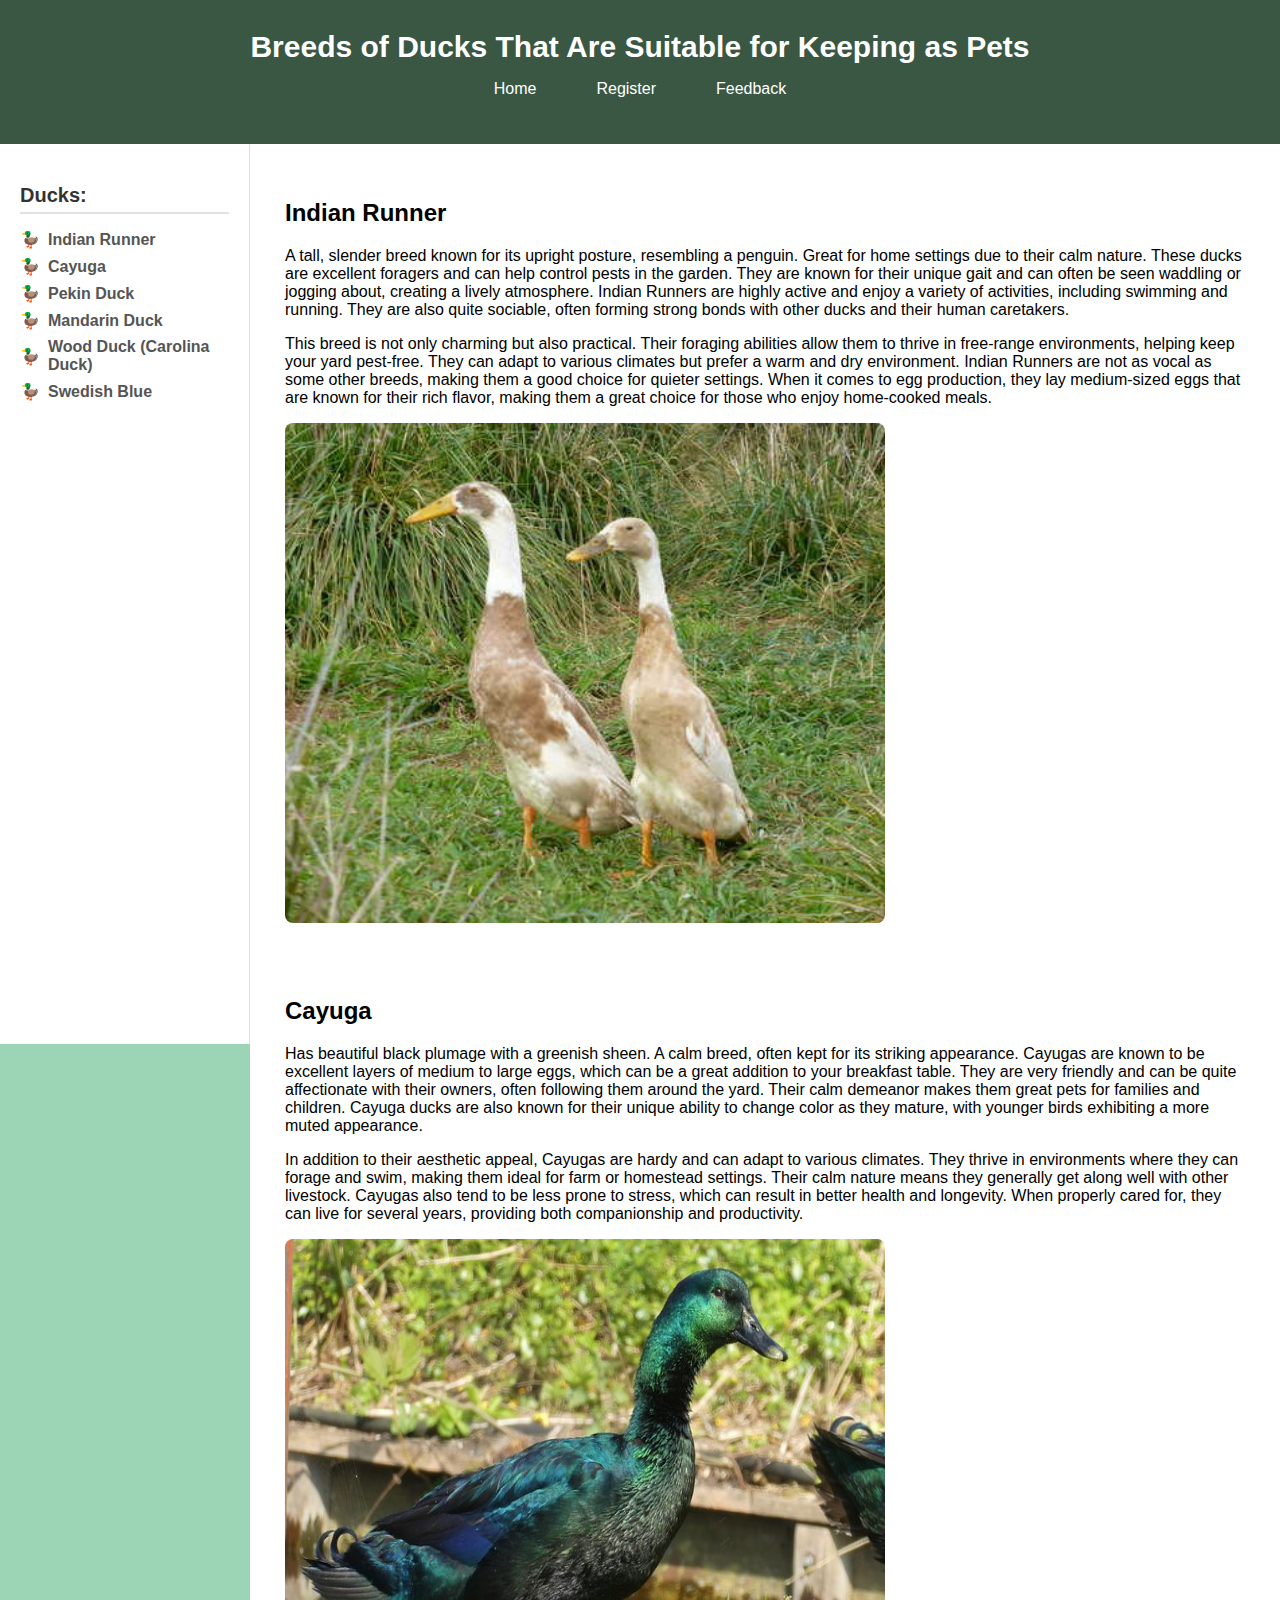
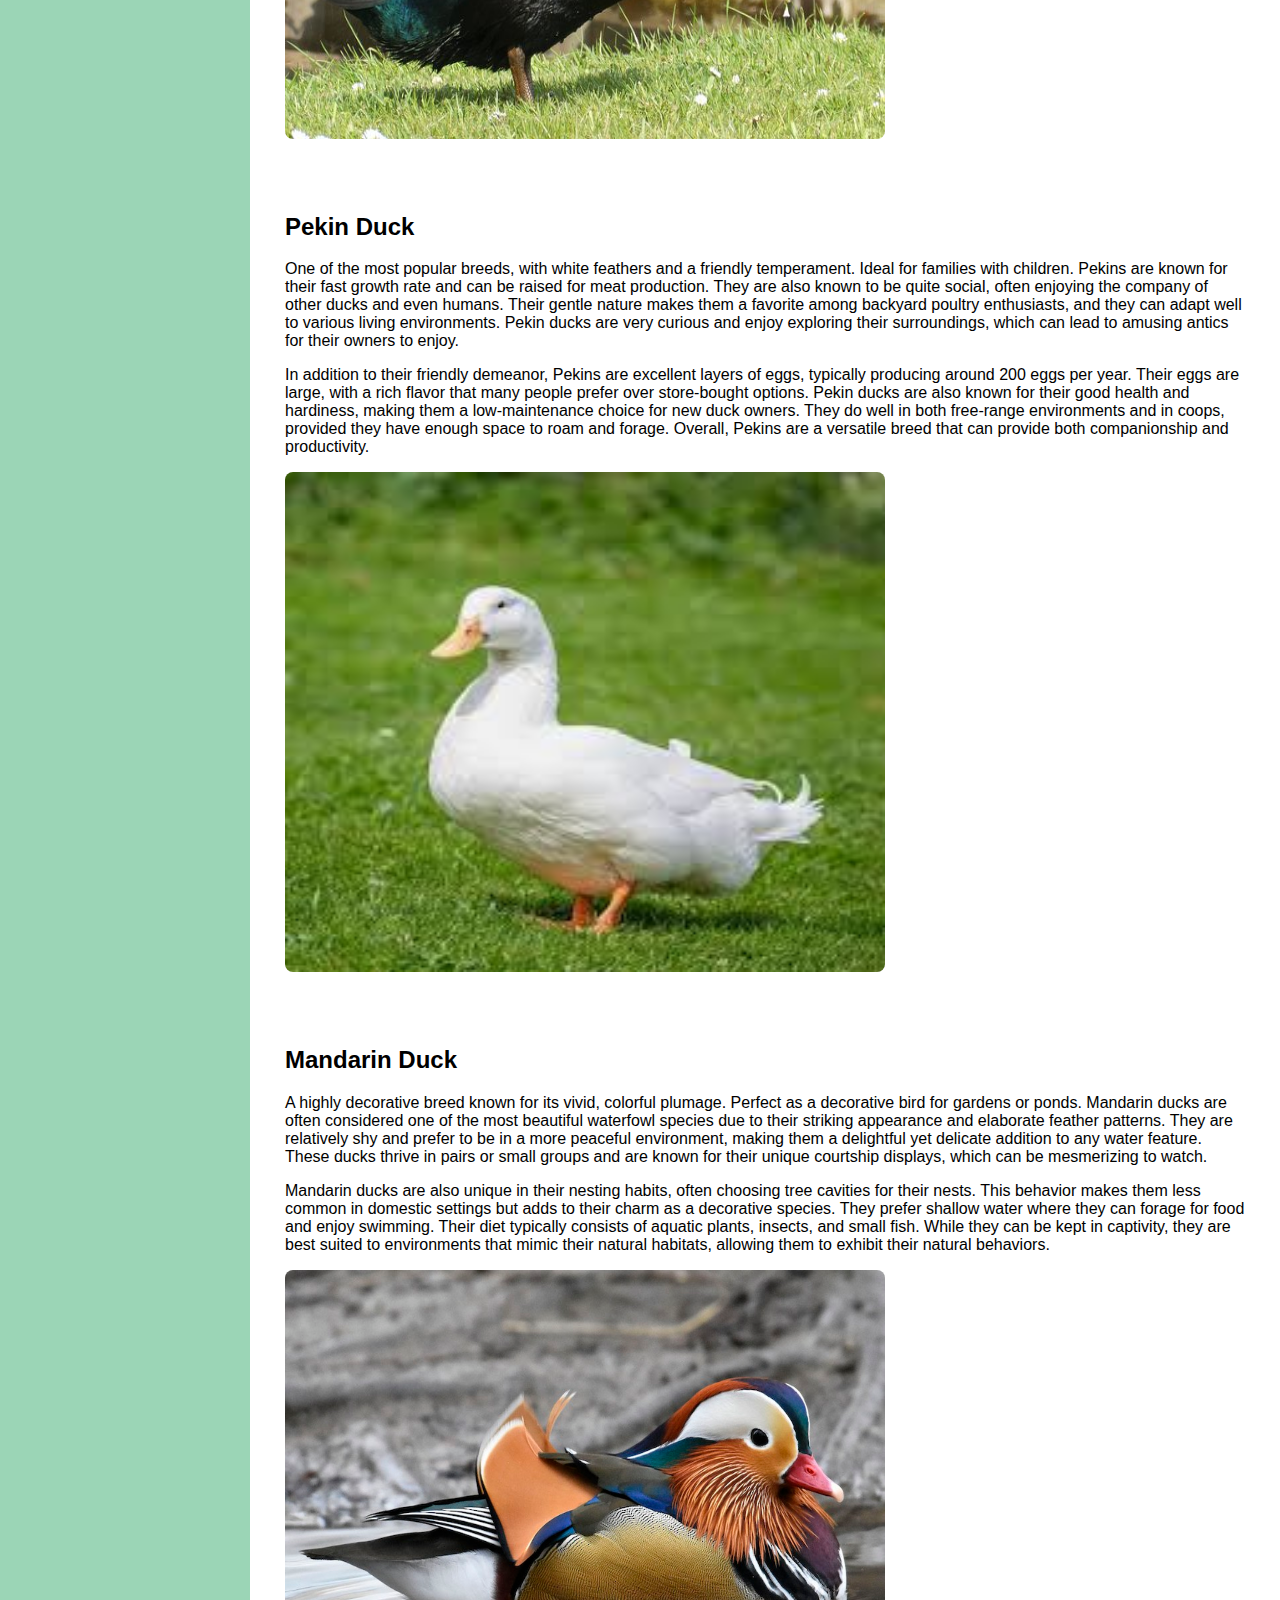
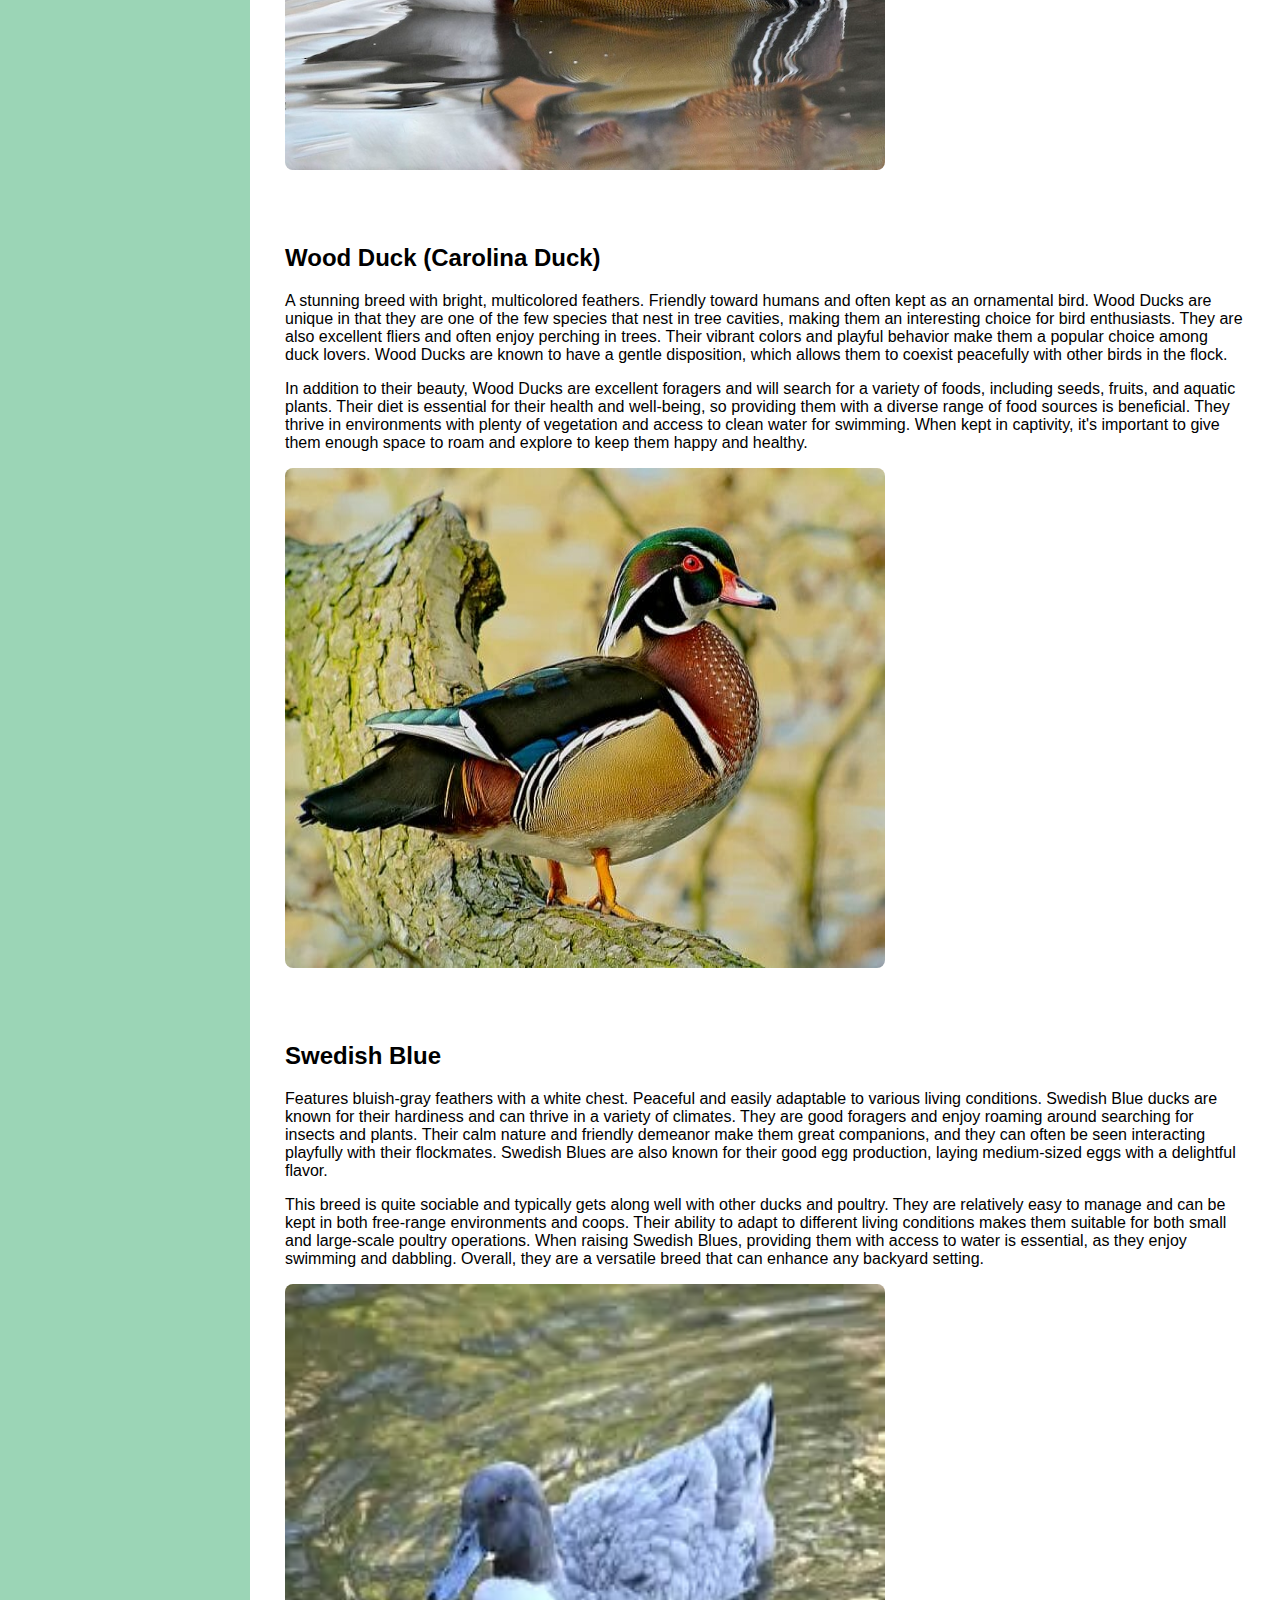
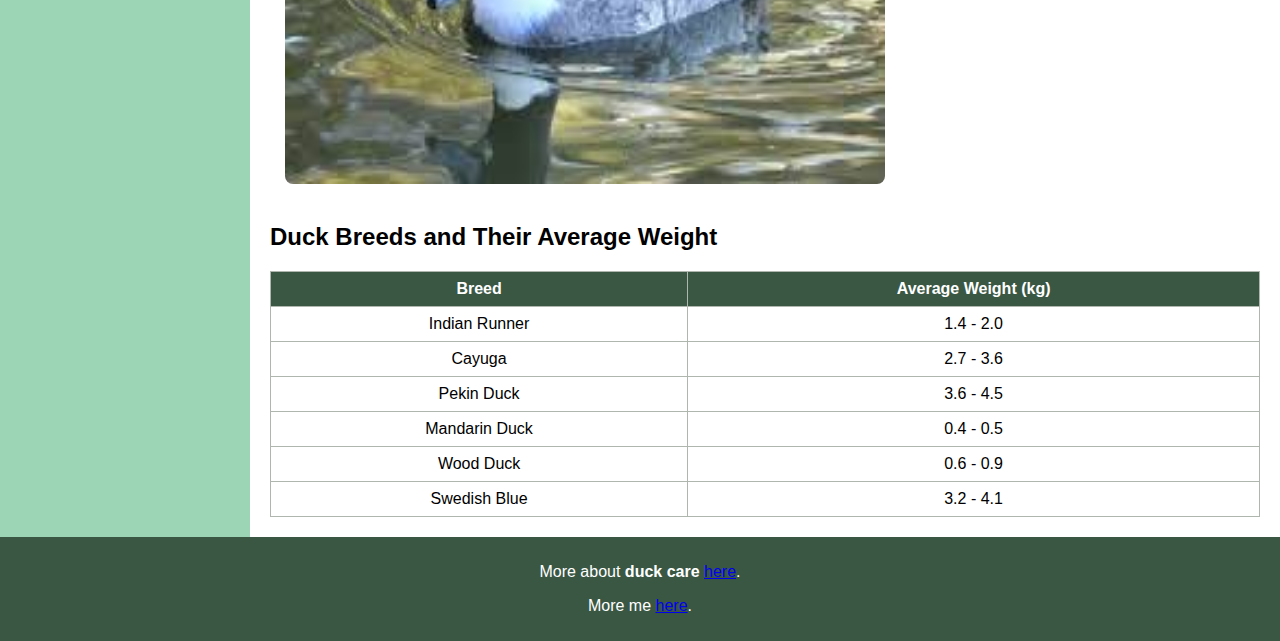
<file: index.html>
<!DOCTYPE html>
<html lang="en">
<head>
    <meta charset="UTF-8">
    <meta name="viewport" content="width=device-width, initial-scale=1.0">
    <title>Duck Breeds</title>
    <link rel="stylesheet" href="styles_index.css">
</head>
<body>
    <header>
        <h1>Breeds of Ducks That Are Suitable for Keeping as Pets</h1>
        <nav>
            <ul>
                <li><a href="index.html">Home</a></li>
                <li><a href="register.html">Register</a></li>
                <li><a href="feedback.html">Feedback</a></li>
            </ul>
        </nav>
    </header>

    <div class="container">
        <aside>
            <h3>Ducks:</h3>
            <ol class="ducks-list">
                <li><a href="#indian-runner">Indian Runner</a></li>
                <li><a href="#cayuga">Cayuga</a></li>
                <li><a href="#pekin-duck">Pekin Duck</a></li>
                <li><a href="#mandarin-duck">Mandarin Duck</a></li>
                <li><a href="#wood-duck">Wood Duck (Carolina Duck)</a></li>
                <li><a href="#swedish-blue">Swedish Blue</a></li>
            </ol>
        </aside>


        <main>
            <!-- Статті про качок -->
                <article id="indian-runner">
                    <h2>Indian Runner</h2>
                    <p>A tall, slender breed known for its upright posture, resembling a penguin. Great for home settings due to their calm nature. These ducks are excellent foragers and can help control pests in the garden. They are known for their unique gait and can often be seen waddling or jogging about, creating a lively atmosphere. Indian Runners are highly active and enjoy a variety of activities, including swimming and running. They are also quite sociable, often forming strong bonds with other ducks and their human caretakers.</p>
                    <p>This breed is not only charming but also practical. Their foraging abilities allow them to thrive in free-range environments, helping keep your yard pest-free. They can adapt to various climates but prefer a warm and dry environment. Indian Runners are not as vocal as some other breeds, making them a good choice for quieter settings. When it comes to egg production, they lay medium-sized eggs that are known for their rich flavor, making them a great choice for those who enjoy home-cooked meals.</p>
                    <img src="./images/FandWRunnerPair.jpg" alt="Indian Runner img" style="width: 600px; height: 500px;">
                </article>

                <article id="cayuga">
                    <h2>Cayuga</h2>
                    <p>Has beautiful black plumage with a greenish sheen. A calm breed, often kept for its striking appearance. Cayugas are known to be excellent layers of medium to large eggs, which can be a great addition to your breakfast table. They are very friendly and can be quite affectionate with their owners, often following them around the yard. Their calm demeanor makes them great pets for families and children. Cayuga ducks are also known for their unique ability to change color as they mature, with younger birds exhibiting a more muted appearance.</p>
                    <p>In addition to their aesthetic appeal, Cayugas are hardy and can adapt to various climates. They thrive in environments where they can forage and swim, making them ideal for farm or homestead settings. Their calm nature means they generally get along well with other livestock. Cayugas also tend to be less prone to stress, which can result in better health and longevity. When properly cared for, they can live for several years, providing both companionship and productivity.</p>
                    <img src="./images/bird-6769061__480_ef9394c5-51fa-4393-b89a-00b68c5917c5.jpg" alt="Cayuga img" style="width: 600px; height: 500px;">
                </article>

                <article id="pekin-duck">
                    <h2>Pekin Duck</h2>
                    <p>One of the most popular breeds, with white feathers and a friendly temperament. Ideal for families with children. Pekins are known for their fast growth rate and can be raised for meat production. They are also known to be quite social, often enjoying the company of other ducks and even humans. Their gentle nature makes them a favorite among backyard poultry enthusiasts, and they can adapt well to various living environments. Pekin ducks are very curious and enjoy exploring their surroundings, which can lead to amusing antics for their owners to enjoy.</p>
                    <p>In addition to their friendly demeanor, Pekins are excellent layers of eggs, typically producing around 200 eggs per year. Their eggs are large, with a rich flavor that many people prefer over store-bought options. Pekin ducks are also known for their good health and hardiness, making them a low-maintenance choice for new duck owners. They do well in both free-range environments and in coops, provided they have enough space to roam and forage. Overall, Pekins are a versatile breed that can provide both companionship and productivity.</p>
                    <img src="./images/images.jpg" alt="Pekin Duck img" style="width: 600px; height: 500px;">
                </article>

                <article id="mandarin-duck">
                    <h2>Mandarin Duck</h2>
                    <p>A highly decorative breed known for its vivid, colorful plumage. Perfect as a decorative bird for gardens or ponds. Mandarin ducks are often considered one of the most beautiful waterfowl species due to their striking appearance and elaborate feather patterns. They are relatively shy and prefer to be in a more peaceful environment, making them a delightful yet delicate addition to any water feature. These ducks thrive in pairs or small groups and are known for their unique courtship displays, which can be mesmerizing to watch.</p>
                    <p>Mandarin ducks are also unique in their nesting habits, often choosing tree cavities for their nests. This behavior makes them less common in domestic settings but adds to their charm as a decorative species. They prefer shallow water where they can forage for food and enjoy swimming. Their diet typically consists of aquatic plants, insects, and small fish. While they can be kept in captivity, they are best suited to environments that mimic their natural habitats, allowing them to exhibit their natural behaviors.</p>
                    <img src="./images/Mandarin.jpg" alt="Mandarin Duck img" style="width: 600px; height: 500px;">
                </article>

                <article id="wood-duck">
                    <h2>Wood Duck (Carolina Duck)</h2>
                    <p>A stunning breed with bright, multicolored feathers. Friendly toward humans and often kept as an ornamental bird. Wood Ducks are unique in that they are one of the few species that nest in tree cavities, making them an interesting choice for bird enthusiasts. They are also excellent fliers and often enjoy perching in trees. Their vibrant colors and playful behavior make them a popular choice among duck lovers. Wood Ducks are known to have a gentle disposition, which allows them to coexist peacefully with other birds in the flock.</p>
                    <p>In addition to their beauty, Wood Ducks are excellent foragers and will search for a variety of foods, including seeds, fruits, and aquatic plants. Their diet is essential for their health and well-being, so providing them with a diverse range of food sources is beneficial. They thrive in environments with plenty of vegetation and access to clean water for swimming. When kept in captivity, it's important to give them enough space to roam and explore to keep them happy and healthy.</p>
                    <img src="./images/Wood.jpg" alt="Wood Duck img" style="width: 600px; height: 500px;">
                </article>

                <article id="swedish-blue">
                    <h2>Swedish Blue</h2>
                    <p>Features bluish-gray feathers with a white chest. Peaceful and easily adaptable to various living conditions. Swedish Blue ducks are known for their hardiness and can thrive in a variety of climates. They are good foragers and enjoy roaming around searching for insects and plants. Their calm nature and friendly demeanor make them great companions, and they can often be seen interacting playfully with their flockmates. Swedish Blues are also known for their good egg production, laying medium-sized eggs with a delightful flavor.</p>
                    <p>This breed is quite sociable and typically gets along well with other ducks and poultry. They are relatively easy to manage and can be kept in both free-range environments and coops. Their ability to adapt to different living conditions makes them suitable for both small and large-scale poultry operations. When raising Swedish Blues, providing them with access to water is essential, as they enjoy swimming and dabbling. Overall, they are a versatile breed that can enhance any backyard setting.</p>
                    <img src="./images/Swedish.jpg" alt="Swedish Blue img" style="width: 600px; height: 500px;">
                </article>


        

            <!-- Таблиця про вагу -->
            <section>
                <h2>Duck Breeds and Their Average Weight</h2>
                <table border="1">
                    <tr>
                        <th>Breed</th>
                        <th>Average Weight (kg)</th>
                    </tr>
                    <tr>
                        <td>Indian Runner</td>
                        <td>1.4 - 2.0</td>
                    </tr>
                    <tr>
                        <td>Cayuga</td>
                        <td>2.7 - 3.6</td>
                    </tr>
                    <tr>
                        <td>Pekin Duck</td>
                        <td>3.6 - 4.5</td>
                    </tr>
                    <tr>
                        <td>Mandarin Duck</td>
                        <td>0.4 - 0.5</td>
                    </tr>
                    <tr>
                        <td>Wood Duck</td>
                        <td>0.6 - 0.9</td>
                    </tr>
                    <tr>
                        <td>Swedish Blue</td>
                        <td>3.2 - 4.1</td>
                    </tr>
                </table>
            </section>
        </main>
    </div>

    <footer>
        <p>More about <b>duck care</b> <a href="https://www.petassure.com/new-newsletters/keeping-and-caring-for-ducks-as-pets/">here</a>.</p>
        <p>More me <a href="https://www.petassure.com/new-newsletters/keeping-and-caring-for-ducks-as-pets/">here</a>.</p>
    </footer>
</body>
</html>
</file>
<file: styles_index.css>
body {
    display: flex;
    flex-direction: column;
    min-height: 100vh;
    font-family: Arial, sans-serif;
    margin: 0;
    background-color: #9bd5b6;
}

.container {
    display: flex;
    flex: 1; /* Забезпечує розширення контейнера на всю доступну висоту */
}

header {
    background-color: #3a5744;
    color: white;
    padding: 30px 0;
    text-align: center;
}

header h1 {
    margin: 0;
    font-size: 30px;
}

nav ul {
    list-style: none;
    padding: 0;
    display: flex;
    justify-content: center;
}

nav li {
    margin: 0 30px;
}

nav a {
    color: rgb(255, 255, 255);
    text-decoration: none;
}

aside {
    width: 250px;
    background-color: #ffffff;
    padding: 20px;
    border-right: 1px solid #ddd;
    height: 100vh; 
    box-sizing: border-box;
    position: sticky; 
    top: 0; 
}

aside h3 {
    font-size: 20px;
    margin-bottom: 15px;
    color: #333333;
    border-bottom: 2px solid #e2e2e2;
    padding-bottom: 5px;
}

.ducks-list {
    list-style: none;
    padding: 0;
}

.ducks-list li {
    margin: 8px 0;
}

.ducks-list li a {
    text-decoration: none;
    color: #555555;
    font-weight: bold;
    display: flex;
    align-items: center;
}

.ducks-list li a::before {
    content: '🦆'; 
    margin-right: 8px;
    font-size: 16px;
}

.ducks-list li a:hover {
    color: #005b99;
    text-decoration: underline;
}

main {
    flex: 1;
    padding: 20px;
    background-color: #ffffff;
}

article {
    margin-bottom: 20px;
    background-color: #fff;
    padding: 15px;
    border-radius: 8px;
}

article img {
    max-width: 100%;
    border-radius: 8px;
}

table {
    width: 100%;
    margin-top: 20px;
    border-collapse: collapse;
    background-color: #fff;
}

th, td {
    border: 1px solid #aeb6ae;
    padding: 8px;
    text-align: center;
}

th {
    background-color: #3a5744;
    color: white;
}

footer {
    background-color: #3a5744;
    color: white;
    text-align: center;
    padding: 10px 20px;
    margin-top: auto; 
}

@media (max-width: 600px) {
    .container {
        flex-direction: column;
    }

    aside {
        width: 100%;
        height: auto;
        border-right: none;
        border-bottom: 1px solid #ddd;
    }

    header {
        padding: 20px 0;
    }

    header h1 {
        font-size: 24px;
    }

    nav li {
        margin: 0 10px;
    }

    main {
        padding: 10px;
    }

    article {
        margin-bottom: 15px;
        padding: 10px;
    }

    article img {
        max-width: 100%;
        max-height: 300px;
    }

    table {
        font-size: 14px;
    }

    th, td {
        padding: 5px;
    }

    footer {
        padding: 10px;
    }
}
</file>
